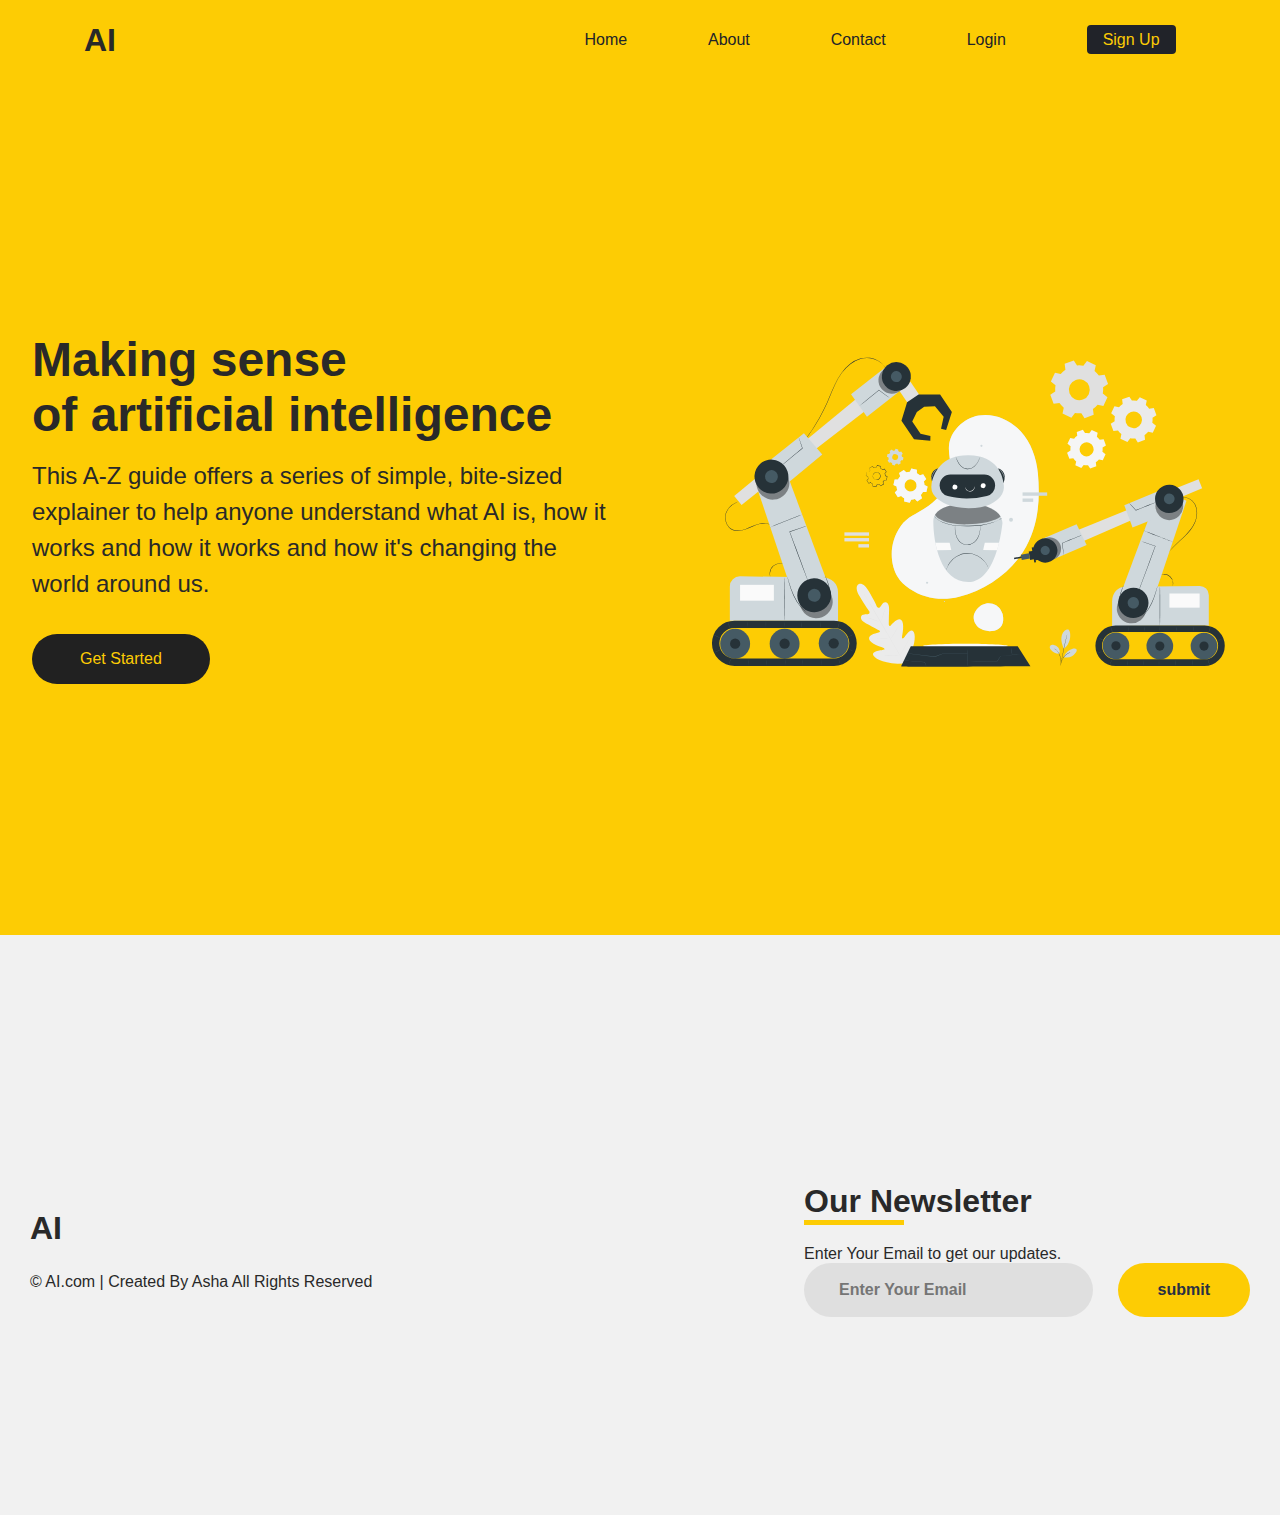
<file: index.html>
<!DOCTYPE html>
<html lang="en">

<head>
    <meta charset="UTF-8">
    <meta name="viewport" content="width=device-width, initial-scale=1.0">
    <link href="http://fonts.cdnfonts.com/css/nrt-reg" rel="stylesheet">
    <link rel="stylesheet" href="styles.css">
    <title>Home</title>
</head>

<body>

    <!-- navbar -->
    <div class="nav-container">
        <nav class="navbar">
            <h1 id="navbar-logo"><a href="index.html">AI</a></h1>
            <div class="menu-toggle" id="mobile-menu">
                <span class="bar"></span>
                <span class="bar"></span>
            </div>
            <ul class="nav-menu">
                <li><a href="index.html" class="nav-links">Home</a></li>
                <li><a href="about.html" class="nav-links">About</a></li>
                <li><a href="contact.html" class="nav-links">Contact</a></li>
                <li><a href="login.html" class="nav-links">Login</a></li>
                <li><a href="register.html" class="nav-links nav-links-btn">Sign Up</a></li>
            </ul>
        </nav>
    </div>
    <section class="hero">
        <div class="hero-container">
            <div class="column-left">
                <h1>Making sense <br>of artificial intelligence</h1>
                <p>
                    This A-Z guide offers a series of simple, bite-sized explainer to help anyone understand what AI is,
                    how it works and how it works and how it's changing the world around us.
                </p>
                <button class="card-button"><a href="Card.html">Get Started</a></button>
            </div>
            <div class="column-right">
                <img src="./images/ai.svg" alt="illustration
            " class="hero-image" />
            </div>
        </div>
    </section>



    <!-- Footer -->
    <footer>
        <div class="footer-container">
            <div class="left-col">
                <h1 class="logo">AI</h1>
                <div class="social-media">
                    <a href="#"><i class="fab fa-facebook-f"></i></a>
                    <a href="#"><i class="fab fa-twitter"></i></a>
                    <a href="#"><i class="fab fa-instagram"></i></a>
                </div>
                <p class="right-text">&copy; AI.com | Created By Asha All Rights Reserved</p>
            </div>

            <div class="right-col">
                <h1 class="newtitle">Our Newsletter</h1>
                <div class="border"></div>
                <p>Enter Your Email to get our updates.</p>
                <form action="" class="newsletter-form">
                    <input type="text" class="txtb" placeholder="Enter Your Email">
                    <input type="submit" class="button" value="submit">
                </form>
            </div>
    </footer>




    <script src="index.js"></script>
</body>

</html>
</file>
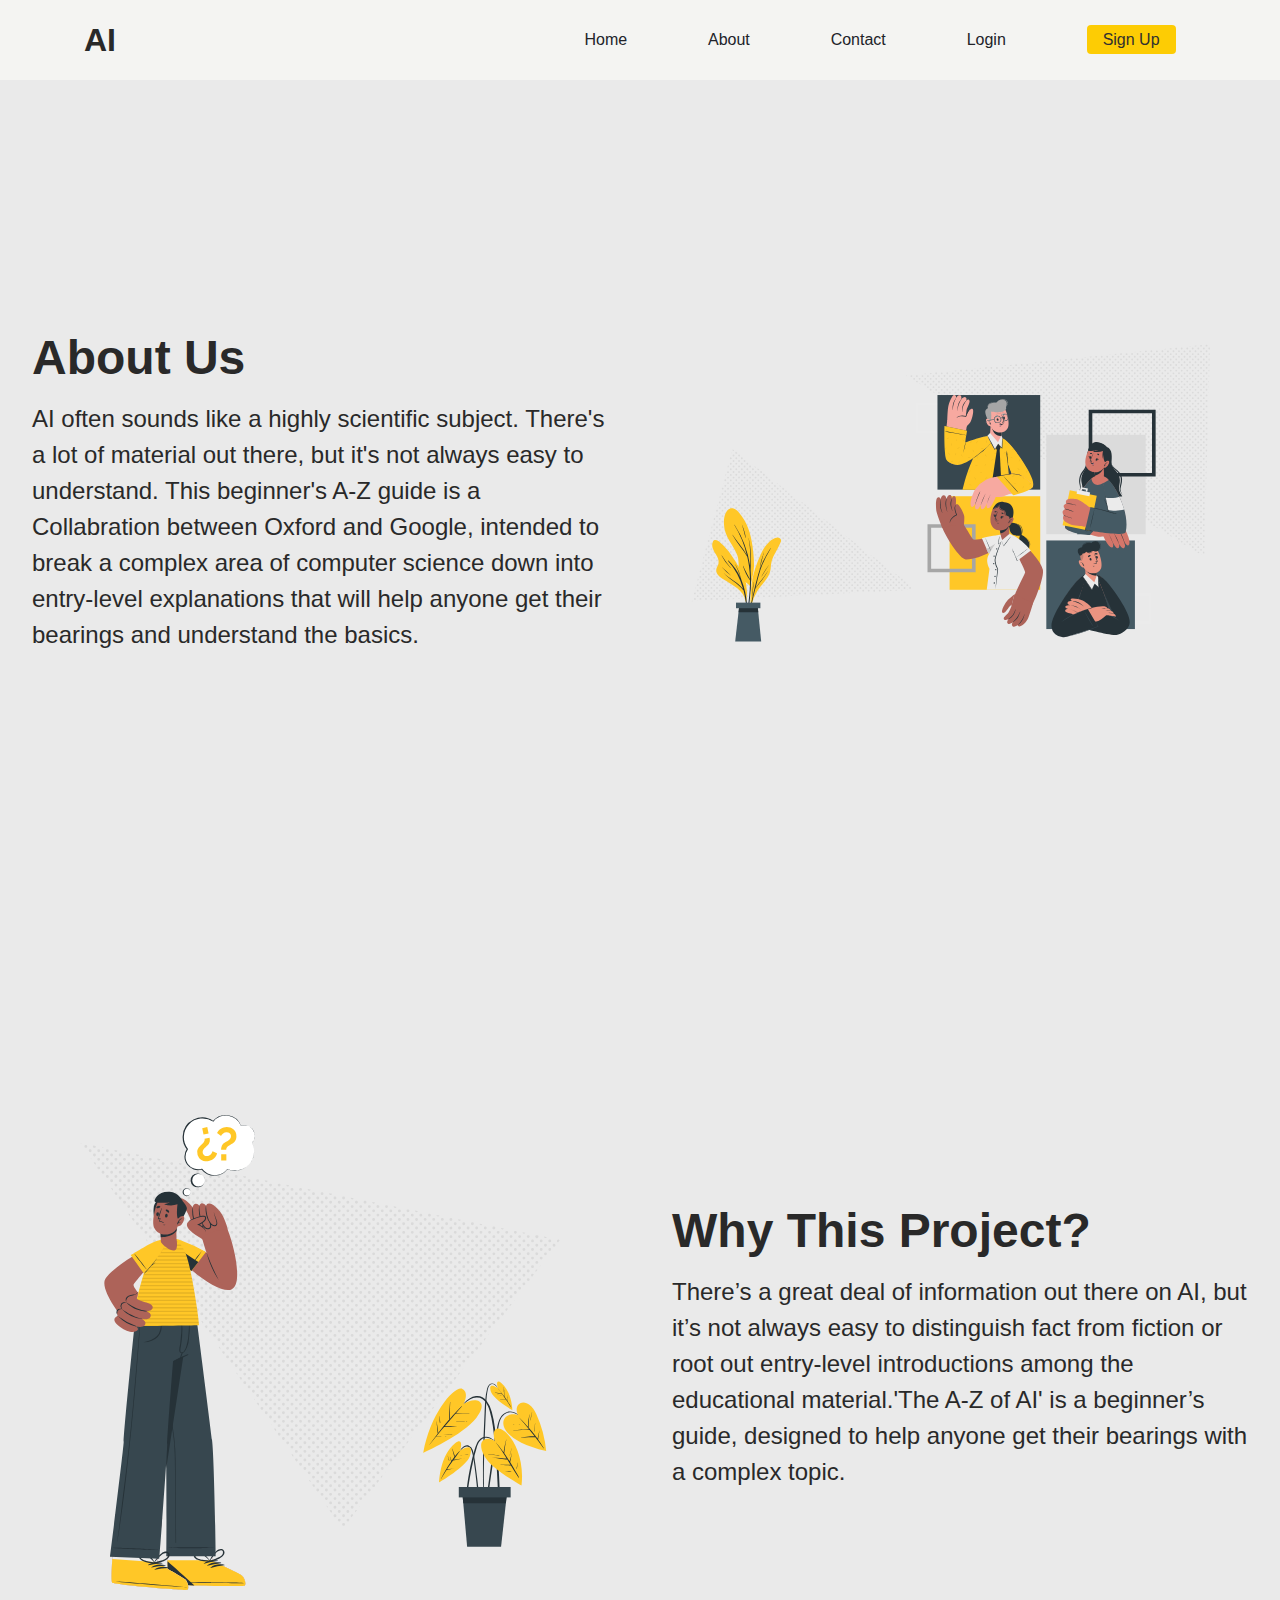
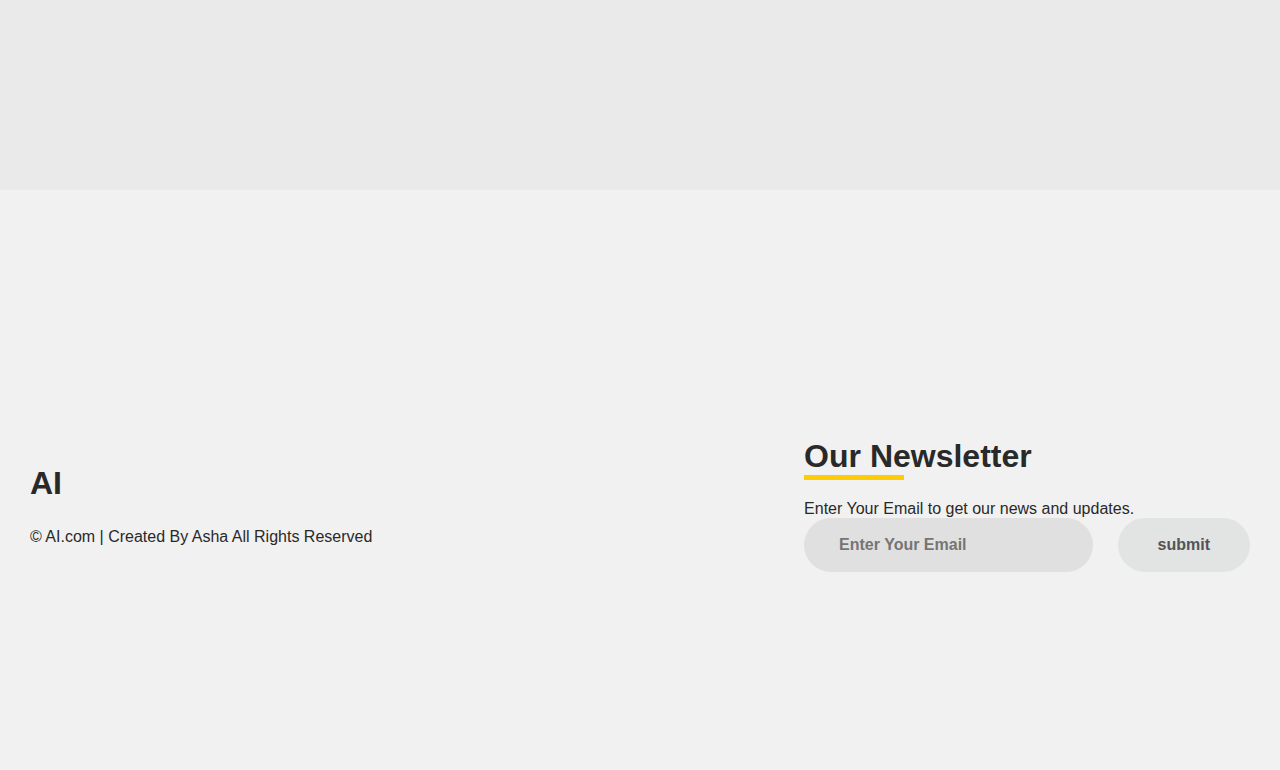
<file: about.html>
<!DOCTYPE html>
<html lang="en">
<head>
    <meta charset="UTF-8">
    <meta name="viewport" content="width=device-width, initial-scale=1.0">
    <link href="http://fonts.cdnfonts.com/css/fanwood" rel="stylesheet">
    <link rel="stylesheet" href="about.css">
    <link rel="stylesheet" href="index.html">
    <title>About</title>
</head>
<body>
    <!-- navbar -->
    <div class="nav-container">
        <nav class="navbar">
            <h1 id="navbar-logo"><a href="index.html">AI</a></h1>
            <div class="menu-toggle" id="mobile-menu">
                <span class="bar"></span>
                <span class="bar"></span>
            </div>
            <ul class="nav-menu">
                <li><a href="index.html" class="nav-links">Home</a></li>
                <li><a href="about.html" class="nav-links">About</a></li>
                <li><a href="contact.html" class="nav-links">Contact</a></li>
                <li><a href="login.html" class="nav-links">Login</a></li>
                <li><a href="register.html" class="nav-links nav-links-btn">Sign Up</a></li>
            </ul>
        </nav>
    </div>
    


    <!-- <!-- About Us section -->
    <section class="hero">
        <div class="hero-container">
            <div class="column-left">
                <h1>About Us</h1>
                <p>
                   AI often sounds like a highly scientific subject. There's a lot of material out there, but it's not always easy to understand.
                   This beginner's A-Z guide is a Collabration between Oxford and Google, intended to break a complex area of computer science down into entry-level
                   explanations that will help anyone get their bearings and understand the basics.
                </p>
            </div>
            <div class="column-right">
                <img src="./images/about.svg" alt="illustration
            " class="hero-image" />
            </div>
        </div>
    </section>

    <section class="hero">
        <div class="hero-container">
             <div class="column-right">
                <img src="./images/q.svg" alt="illustration
            " class="hero-image" />
            </div>
            <div class="column-left">
                <h1>Why This Project?</h1>
                <p>
                    There’s a great deal of information out there on AI, but it’s not always easy to distinguish
                    fact from fiction or root out entry-level introductions among the educational material.'The 
                    A-Z of AI' is a beginner’s guide, designed to help anyone get their bearings with a complex
                    topic.
                </p>
            </div>
        </div>
    </section>



     <!-- Footer -->
     <footer>
        <div class="footer-container">
            <div class="left-col">
                <h1 class="logo">AI</h1>
                <div class="social-media">
                    <a href="#"><i class="fab fa-facebook-f"></i></a>
                    <a href="#"><i class="fab fa-twitter"></i></a>
                    <a href="#"><i class="fab fa-instagram"></i></a>
                </div>
                <p class="right-text">&copy; AI.com | Created By Asha All Rights Reserved</p>
            </div>

            <div class="right-col">
                <h1 class="newtitle">Our Newsletter</h1>
                <div class="border"></div>
                <p>Enter Your Email to get our news and updates.</p>
                <form action="" class="newsletter-form">
                    <input type="text" class="txtb" placeholder="Enter Your Email">
                    <input type="submit" class="button" value="submit">
                </form>
            </div>
    </footer>

</body>
</html>
</file>
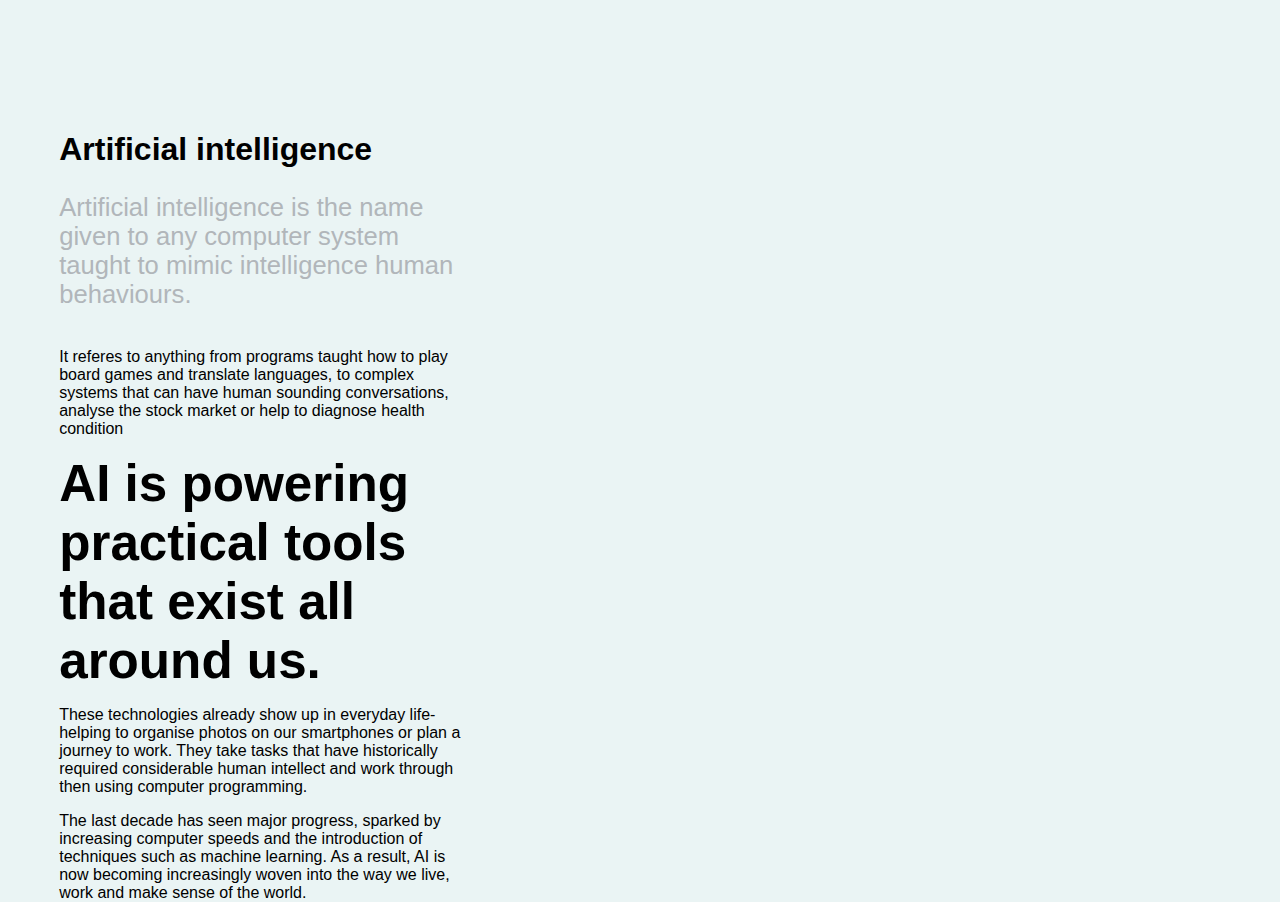
<file: ai-info.html>
<!DOCTYPE html>
<html>
	<head>
		<meta charset="UTF-8" />
		<meta http-equiv="X-UA-Compatible" content="IE=edge">
		<meta name="viewport" content="width=device-width, initial-scale=1">
		<title>AI</title>
		<meta name="description" content="Prism slider using canvas globalCompositeOperation" />
    <meta name="keywords" content="prism, images, globalCompositeOperation, canvas, demo, web design, slider" />
    <link rel="stylesheet" href="info.css"> 
    <link href="http://fonts.cdnfonts.com/css/arch-rival" rel="stylesheet">
	</head>
	<body class="demo-3">
		<div class="container">
			<header class="codrops-header">
				<!-- <h1>Prism Effect Slider</h1> -->
				
			</header>
			<div class="content">
			

				<div class="wrapper">
					<div class="prism-slider prism-slider--left">
						<ul class="navigation"></ul>
					</div>
					<div class="copy copy--left">
						<article>
							<h1>Artificial intelligence</h1>
							<p>
              Artificial intelligence is the name given to any computer 
              system taught to mimic intelligence human behaviours.
							</p>
							<p>
                It referes to anything from programs taught how to play board games and translate
                languages, to complex systems that can have human sounding conversations, analyse
                the stock market or help to diagnose health condition           
              </p>

              <h2>AI is powering practical tools that exist all around us.</h2>
              <p>
                  These technologies already show up in everyday life-helping to organise photos 
                  on our smartphones or plan a journey to work. They take tasks that have historically required 
                  considerable human intellect and work through then using computer programming.
              </p>
              <p>
                The last decade has seen major progress, sparked by increasing computer speeds and the introduction
                of techniques such as machine learning. As a result, AI is now becoming increasingly woven into the 
                way we live, work and make sense of the world.
            </p>
						</article>
					</div>
				</div>

				<!-- End Demo -->
			</div>
			
    </div><!-- /container -->
    <script src="card.js"></script>

	</body>
</html>
</file>
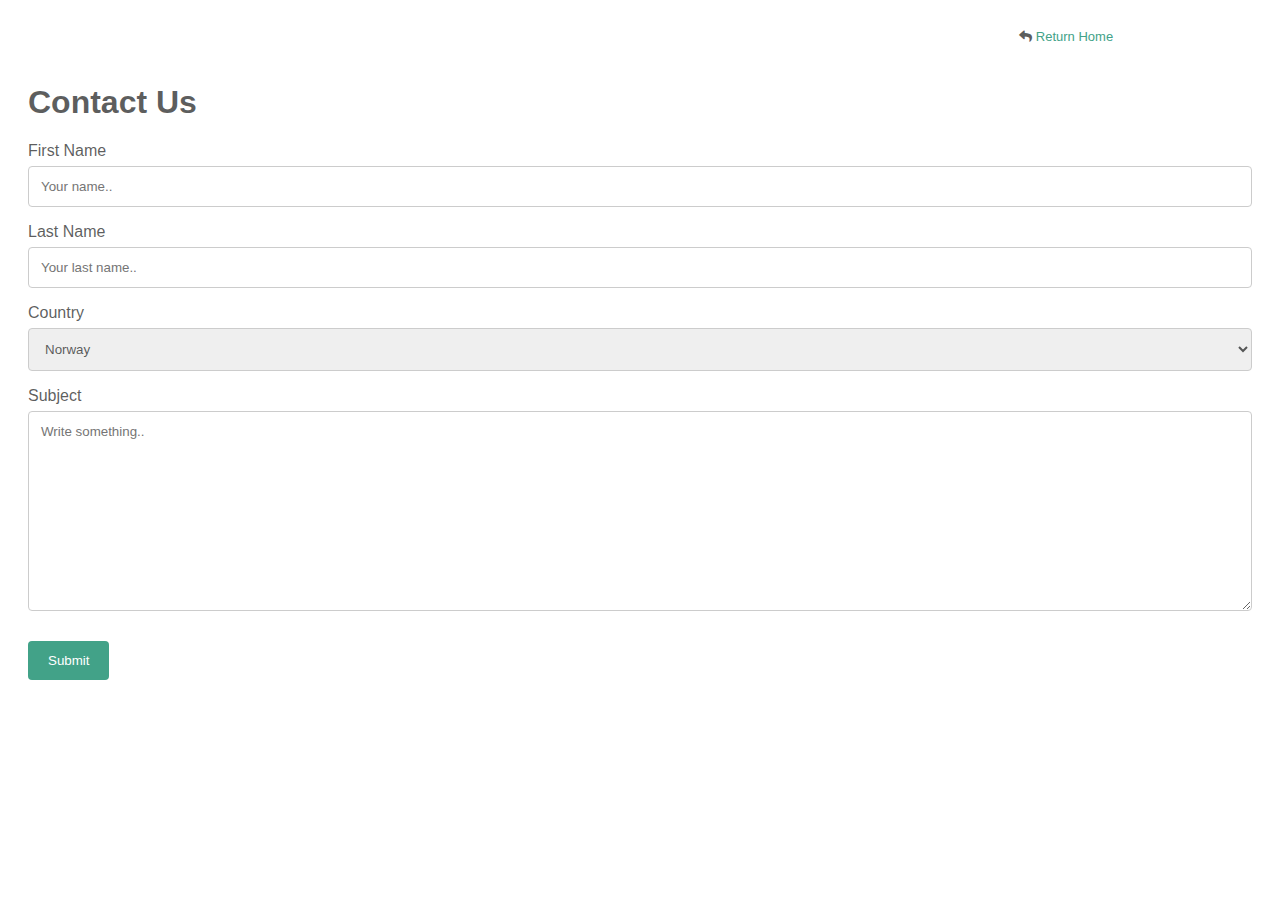
<file: contact.html>
<!DOCTYPE html>
<html lang="en">
<head>
    <meta charset="UTF-8">
    <meta name="viewport" content="width=device-width, initial-scale=1.0">
    <link href="contact.css" rel="stylesheet">
    <link href="http://fonts.cdnfonts.com/css/arya" rel="stylesheet">
    <link href="https://cdnjs.cloudflare.com/ajax/libs/font-awesome/5.15.1/css/all.min.css" rel="stylesheet">
    <title>Contact</title>
</head>
<body>
  <div class="return-to-home">
    <i class="fas fa-reply" ></i>
    <a  href="index.html" >Return Home</a>
    </div>
  <div class="container">

    <form action="#">
      <h1>Contact Us</h1>
  
      <label for="fname">First Name</label>
      <input type="text" id="fname" name="firstname" placeholder="Your name..">
  
      <label for="lname">Last Name</label>
      <input type="text" id="lname" name="lastname" placeholder="Your last name..">
  
      <label for="country">Country</label>
      <select id="country" name="country">
        <option value="usa">Norway</option>
        <option value="australia">Sweden</option>
        <option value="canada">Denmark</option>
        <option value="australia">Finland</option>
        
        
      </select>
  
      <label for="subject">Subject</label>
      <textarea id="subject" name="subject" placeholder="Write something.." style="height:200px"></textarea>
  
      <input type="submit" value="Submit">
  
    </form>
  </div>
</body>
</html>
</file>
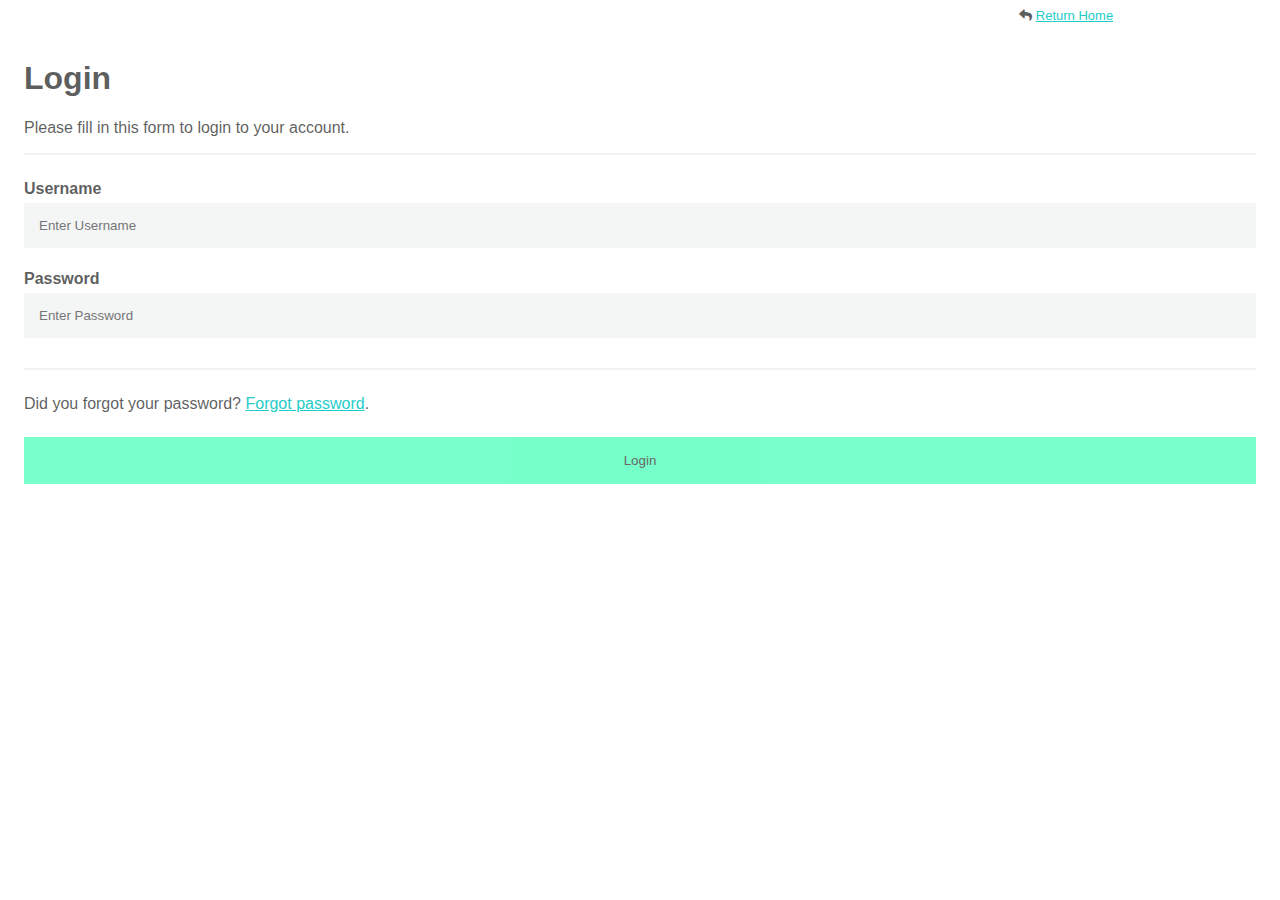
<file: login.html>
<!DOCTYPE html>
<html lang="en">
  <head>
    <meta charset="UTF-8" />
    <meta name="viewport" content="width=device-width, initial-scale=1.0" />
    <link href="https://cdnjs.cloudflare.com/ajax/libs/font-awesome/5.15.1/css/all.min.css" rel="stylesheet">
    <link href="http://fonts.cdnfonts.com/css/arya" rel="stylesheet">
    <link href="register.css" rel="stylesheet" />
    <link href="index.html" rel="stylesheet" />
    <title>Register</title>
  </head>
  <body>
    <div class="return-to-home">
      <i class="fas fa-reply" ></i>
      <a  href="index.html" >Return Home</a>
      </div>
    <form action="#">
      <div class="container">
        <h1>Login</h1>
        <p>Please fill in this form to login to your account.</p>
        <hr />

        <label for="email"><b>Username</b></label>
        <input
          type="text"
          placeholder="Enter Username"
          name="email"
          id="email"
          required
        />

        <label for="psw"><b>Password</b></label>
        <input
          type="password"
          placeholder="Enter Password"
          name="psw"
          id="psw"
          required
        />
        <hr />

        <p>
          Did you forgot your password?
          <a href="reset.html">Forgot password</a>.
        </p>
        <button type="submit" class="registerbtn">Login</button>
      </div>
    </form>
  </body>
</html>
</file>
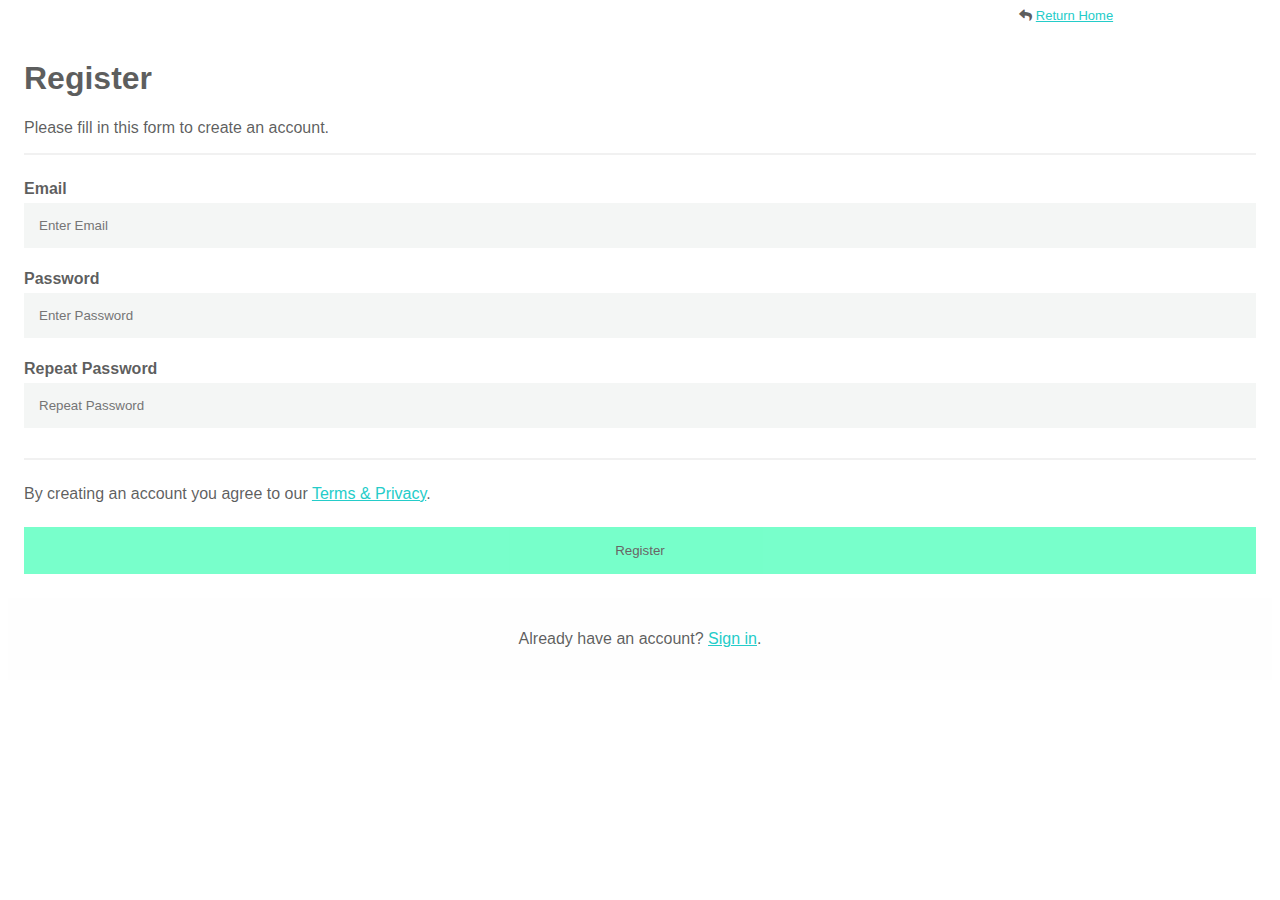
<file: register.html>
<!DOCTYPE html>
<html lang="en">
  <head>
    <meta charset="UTF-8" />
    <meta name="viewport" content="width=device-width, initial-scale=1.0" />
    <link href="https://cdnjs.cloudflare.com/ajax/libs/font-awesome/5.15.1/css/all.min.css" rel="stylesheet">
    <link href="http://fonts.cdnfonts.com/css/arya" rel="stylesheet">
    <link href="register.css" rel="stylesheet" />
    <link href="index.html" rel="stylesheet" />
    <title>Register</title>
  </head>
  <body>
    <div class="return-to-home">
      <i class="fas fa-reply" ></i>
      <a  href="index.html" >Return Home</a>
      </div>
    <form action="#">
      <div class="container">
        <h1>Register</h1>
        <p>Please fill in this form to create an account.</p>
        <hr />

        <label for="email"><b>Email</b></label>
        <input
          type="text"
          placeholder="Enter Email"
          name="email"
          id="email"
          required
        />

        <label for="psw"><b>Password</b></label>
        <input
          type="password"
          placeholder="Enter Password"
          name="psw"
          id="psw"
          required
        />

        <label for="psw-repeat"><b>Repeat Password</b></label>
        <input
          type="password"
          placeholder="Repeat Password"
          name="psw-repeat"
          id="psw-repeat"
          required
        />
        <hr />

        <p>
          By creating an account you agree to our
          <a href="#">Terms & Privacy</a>.
        </p>
        <button type="submit" class="registerbtn">Register</button>
      </div>

      <div class="container signin">
        <p>Already have an account? <a href="login.html">Sign in</a>.</p>
      </div>
    </form>
  </body>
</html>
</file>
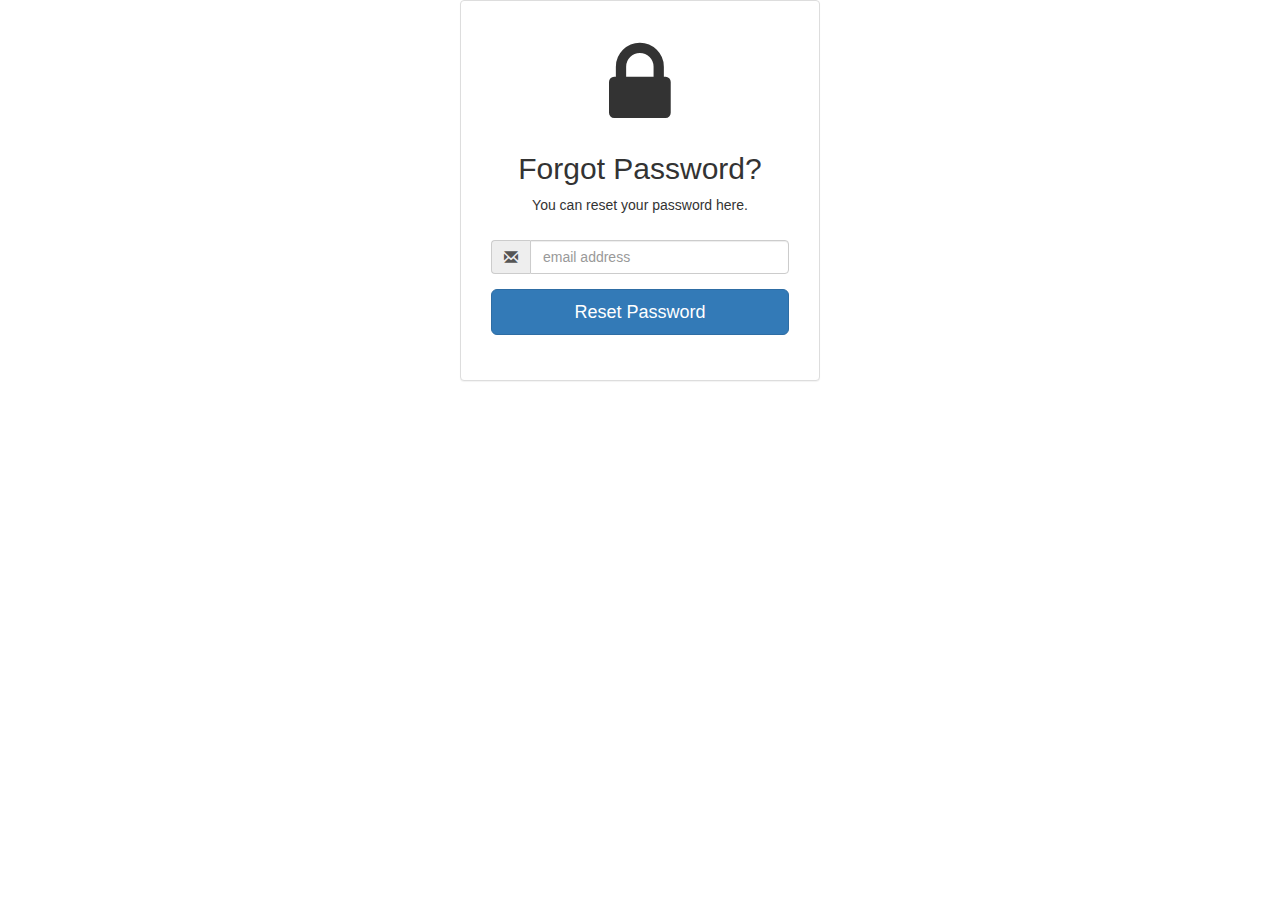
<file: reset.html>
<!DOCTYPE html>
<html lang="en">
  <head>
    <meta charset="UTF-8" />
    <meta name="viewport" content="width=device-width, initial-scale=1.0" />
    <link
      href="//maxcdn.bootstrapcdn.com/bootstrap/3.3.0/css/bootstrap.min.css"
      rel="stylesheet"
      id="bootstrap-css"
    />
    <link
      rel="stylesheet"
      href="https://maxcdn.bootstrapcdn.com/font-awesome/4.5.0/css/font-awesome.min.css"
    />
    <title>Forgot password</title>
  </head>
  <body>
    <div class="form-gap"></div>
    <div class="container">
      <div class="row">
        <div class="col-md-4 col-md-offset-4">
          <div class="panel panel-default">
            <div class="panel-body">
              <div class="text-center">
                <h3><i class="fa fa-lock fa-4x"></i></h3>
                <h2 class="text-center">Forgot Password?</h2>
                <p>You can reset your password here.</p>
                <div class="panel-body">
                  <form
                    id="register-form"
                    role="form"
                    autocomplete="off"
                    class="form"
                    method="post"
                  >
                    <div class="form-group">
                      <div class="input-group">
                        <span class="input-group-addon"
                          ><i
                            class="glyphicon glyphicon-envelope color-blue"
                          ></i
                        ></span>
                        <input
                          id="email"
                          name="email"
                          placeholder="email address"
                          class="form-control"
                          type="email"
                        />
                      </div>
                    </div>
                    <div class="form-group">
                      <input
                        name="recover-submit"
                        class="btn btn-lg btn-primary btn-block"
                        value="Reset Password"
                        type="submit"
                      />
                    </div>
                    <input
                      type="hidden"
                      class="hide"
                      name="token"
                      id="token"
                      value=""
                    />
                  </form>
                </div>
              </div>
            </div>
          </div>
        </div>
      </div>
    </div>

    <script src="//maxcdn.bootstrapcdn.com/bootstrap/3.3.0/js/bootstrap.min.js"></script>
    <script src="//code.jquery.com/jquery-1.11.1.min.js"></script>
  </body>
</html>
</file>
<file: styles.css>
@import url("content.css");

:root {
    --darkgrey: #212329;
    --brightyellow:#fdcc04;
    --white: #FAFAFA;
    --whitesmoke: #F6F6F6;
}

*{
    box-sizing: border-box;
    margin: 0;
    padding: 0;
    color: #292929;
    font-family: 'NRT Reg', sans-serif;                                      

}
.nav-container{
    width: 100%;
    background: var(--brightyellow);
}
.navbar{
    display: grid;
    grid-template-columns: 0.2fr auto 1fr;
    align-items: center;
    height: 80px;
    width: 90%;
    max-width: 1720px;
    margin: 0 auto;         
}
#navbar-logo{
    color: var(--darkgrey);
    justify-self: start;
    margin-left: 20px;
    cursor: pointer;
    
}
#navbar-logo a{
    text-decoration: none;
}
.nav-menu {
    display: grid;
    grid-template-columns: repeat(5, auto);
    list-style: none;
    text-align: center;
    width: 70%;
    justify-self: end;
}
.nav-links{ 
    color: var(--darkgrey);
    text-decoration: none;
}

.nav-links:hover{
    color: #656D73;
    transition: all 0.2s ease-out;
}
.nav-links-btn{
    background-color: var(--darkgrey);
    padding: 6px 16px;
    border-radius: 4px;
    color: var(--brightyellow);
}
.nav-links-btn:hover{
    background-color: transparent;
    color: #ffffff;
    padding: 5px 15px;
    border-radius: 4px;
    border: solid 1px var(--brightyellow);
}
.menu-toggle .bar{
    width: 25px;
    height: 3px;
    margin: 5px auto;
    transition: all 0.3s ease-in-out;
    background: var(--darkgrey);
}
@media screen and (max-width: 768px) {
    .nav-container{
        position: relative;
    }
    .nav-menu{
        display: grid;
        grid-template-columns: auto;
        background: var(--brightyellow);
        margin: 0;
        width: 100%;
        position: absolute;
        top: 80px;
        left: -100%;
        opacity: 0;
        transition: all 0.5s ease;
    }
    #navbar-logo{
        margin-left: 20px;
    }
    .nav-menu.active{
        background-color: var(--brightyellow);
        left: 0;
        opacity: 1;
        transition: all 0.5s ease;
    }
    .nav-links{
        text-align: center;
        line-height: 60px;
        width: 100%;
        display: table;
    }
    .navbar{
        width: 100%;
    }
    .nav-links-btn{
        border: none;
        padding: 0;
        border-radius: 0;
        background-color: var(--brightyellow);
        color: var(--darkgrey);
        transition: all 0.4s ease-out;
    }
    .card-button {
        text-decoration: none;
    }
    .nav-links-btn:hover{
        border: none;
        padding: 0;
        border-radius: 0;
        background-color: var(--brightyellow);
        color: var(--darkgrey);
        transition: all 0.4s ease-out;
    }
    #mobile-menu{
        position: absolute;
        top: 30%;
        right: 5%;
        transform: translate(5%, 20%);
    }
    .menu-toggle .bar{
        display: block;
        cursor: pointer;
    }
    .menu-toggle:hover{
        cursor: pointer;
    }
  
    #mobile-menu.is-active .bar:nth-child(1){
        transform: translateY(8px) rotate(180deg);
    }
    #mobile-menu.is-active .bar:nth-child(3){
        transform: translateY(-8px) rotate(-180deg);
    }
}




/* Footer */

footer {
    background: #f1f1f1;
    padding: 90px 0;
}

.footer-container {
    max-width: 1300px;
    margin: auto;
    width: 100%;
    height: 350px;
    margin-top: 50px;
    padding: 0 30px;
    background-color: #f1f1f1;
    display: flex;
    justify-content: space-between;
    align-items: center;
    flex-wrap: wrap-reverse;
}

.logo {
    width: 180px;
}

.social-media a {
    color: #001a21;
    margin-right: 25px;
    font-size: 22px;
    text-decoration: none;
    transition: .3s linear;
}

.social-media a:hover {
    color: rgb(136, 72, 62);
}

.right-col h1 {
    font-size: 26;
}

.border {
    width: 100px;
    height: 5px;
    background-color: var(--brightyellow);
    margin-bottom: 20px;
}

.newletter-form {
    display: flex;
    justify-content: center;
    flex-wrap: wrap;
}

.txtb {
    flex: 1;
    padding: 18px 35px;
    font-size: 16px;
    color: #7c7e83;
    background: #dfdfdf;
    border: none;
    font-weight: 700;
    outline: none;
    border-radius: 30px;
    min-width: 260px;
}

.button {
    padding: 18px 40px;
    font-size: 16px;
    color: #293043;
    background: var(--brightyellow);
    border: none;
    font-weight: 700;
    outline: none;
    border-radius: 30px;
    margin-left: 20px;
    cursor: pointer;
    transition: opacity .3s linear;
}

.button:hover {
    opacity: 0.7;
}

@media screen and (max-width: 960px) {
    .footer-container {
        max-width: 600px;
    }
    .right-col {
        width: 100%;
        margin-bottom: 20px;
    }
    .left-col {
        width: 100%;
        text-align: center;
    }
}

@media screen and (max-width: 700px) {
    .btn {
        margin: 0;
        width: 100%;
        margin-top: 50px;
    }
}
</file>
<file: about.css>
@import url("styles.css");
* {
    box-sizing: border-box;
    margin: 0;
    padding: 0;
    font-family: 'Fanwood', sans-serif;                                     
  }

  .nav-container{
    width: 100%;
    background:  #F4F4F2;
}
.navbar{
    display: grid;
    grid-template-columns: 0.2fr auto 1fr;
    align-items: center;
    height: 80px;
    width: 90%;
    max-width: 1720px;
    margin: 0 auto;         
}
#navbar-logo{
    color: var(--darkgrey);
    justify-self: start;
    margin-left: 20px;
    cursor: pointer;

}
#navbar-logo a{
  text-decoration: none;
  
}
.nav-menu {
    display: grid;
    grid-template-columns: repeat(5, auto);
    list-style: none;
    text-align: center;
    width: 70%;
    justify-self: end;
}
.nav-links{ 
    color: var(--darkgrey);
    text-decoration: none;
}

.nav-links:hover{
    color: #656D73;
    transition: all 0.2s ease-out;
}
.nav-links-btn{
    background-color:  #fdcc04;
    padding: 6px 16px;
    border-radius: 4px;
    color: rgb(48, 48, 47);
}
.nav-links-btn:hover{
    background-color: #fdcb04cb;
    color: #505050;
    padding: 5px 15px;
    border-radius: 4px;
    border: solid 1px var(--brightyellow);
}
.menu-toggle .bar{
    width: 25px;
    height: 3px;
    margin: 5px auto;
    transition: all 0.3s ease-in-out;
    background: var(--darkgrey);
}

@media screen and (max-width: 768px) {
    .nav-container{
        position: relative;
    }
    .nav-menu{
        display: grid;
        grid-template-columns: auto;
        background: var(--brightyellow);
        margin: 0;
        width: 100%;
        position: absolute;
        top: 80px;
        left: -100%;
        opacity: 0;
        transition: all 0.5s ease;
    }
    #navbar-logo{
        margin-left: 20px;
    }
    .nav-menu.active{
        background-color: var(--brightyellow);
        left: 0;
        opacity: 1;
        transition: all 0.5s ease;
    }
    .nav-links{
        text-align: center;
        line-height: 60px;
        width: 100%;
        display: table;
    }
    .navbar{
        width: 100%;
    }
    .nav-links-btn{
        border: none;
        padding: 0;
        border-radius: 0;
        background-color: var(--brightyellow);
        color: var(--darkgrey);
        transition: all 0.4s ease-out;
    }
    .nav-links-btn:hover{
        border: none;
        padding: 0;
        border-radius: 0;
        background-color: var(--brightyellow);
        color: var(--darkgrey);
        transition: all 0.4s ease-out;
    }
    #mobile-menu{
        position: absolute;
        top: 30%;
        right: 5%;
        transform: translate(5%, 20%);
    }
    .menu-toggle .bar{
        display: block;
        cursor: pointer;
    }
    .menu-toggle:hover{
        cursor: pointer;
    }
  
    #mobile-menu.is-active .bar:nth-child(1){
        transform: translateY(8px) rotate(180deg);
    }
    #mobile-menu.is-active .bar:nth-child(3){
        transform: translateY(-8px) rotate(-180deg);
    }
}

  .hero {
    background: #eaeaea;
  }
  
  .hero-container {
    display: grid;
    grid-template-columns: 1fr 1fr;
    height: 95vh;
    padding: 3rem calc((100vw - 1300px) / 2);
  }
  
  .column-left {
    display: flex;
    flex-direction: column;
    justify-content: center;
    align-items: flex-start;
    color: #000;
    padding: 0rem 2rem;
  }
  
  .column-left h1 {
    margin-bottom: 1rem;
    font-size: 3rem;
  }
  
  .column-left p {
    margin-bottom: 2rem;
    font-size: 1.5rem;
    line-height: 1.5;
  }
  

  .column-right {
    display: flex;
    justify-content: center;
    align-items: center;
    padding: 0rem 2rem;
  }
  
  .hero-image {
    width: 100%;
    height: 100%;
  }
  
  @media screen and (max-width: 768px) {
    .hero-container {
      grid-template-columns: 1fr;
    }
  }
  

  
  /* Footer */

footer {
  background: #f1f1f1;
  padding: 90px 0;
}

.footer-container {
  max-width: 1300px;
  margin: auto;
  width: 100%;
  height: 350px;
  margin-top: 50px;
  padding: 0 30px;
  background-color: #f1f1f1;
  display: flex;
  justify-content: space-between;
  align-items: center;
  flex-wrap: wrap-reverse;
}

.logo {
  width: 180px;
}

.social-media a {
  color: #001a21;
  margin-right: 25px;
  font-size: 22px;
  text-decoration: none;
  transition: .3s linear;
}

.social-media a:hover {
  color: rgb(136, 72, 62);
}

.right-col h1 {
  font-size: 26;
}

.border {
  width: 100px;
  height: 5px;
  background-color: var(--brightyellow);
}

.newletter-form {
  display: flex;
  justify-content: center;
  flex-wrap: wrap;
}

.txtb {
  flex: 1;
  padding: 18px 35px;
  font-size: 16px;
  color: #cecdcd;
  background: #dfdfdff7;
  border: none;
  font-weight: 700;
  outline: none;
  border-radius: 30px;
  min-width: 260px;
}

.button {
  padding: 18px 40px;
  font-size: 16px;
  color: #535457;
  background:#d6d7d88e;
  border: none;
  font-weight: 700;
  outline: none;
  border-radius: 30px;
  margin-left: 20px;
  cursor: pointer;
  transition: opacity .3s linear;
}

.button:hover {
  background-color: #495464;
  opacity: 0.7;
}

@media screen and (max-width: 960px) {
  .footer-container {
      max-width: 600px;
  }
  .right-col {
      width: 100%;
      margin-bottom: 20px;
  }
  .left-col {
      width: 100%;
      text-align: center;
  }
}

@media screen and (max-width: 700px) {
  .btn {
      margin: 0;
      width: 100%;
      margin-top: 50px;
  }
}
</file>
<file: info.css>
*{
  background-color: #eaf4f4;
  font-family: 'BPreplay', sans-serif;
                                                
}
header{
  height:50px !important;
}

/* Article Layout */
.wrapper {
	width: 100%;

}

.wrapper:after {
	content: '';
	clear: both;
	display: block;
}

.wrapper .copy {
	width: 40%;
	float: left;
	position: relative;
}

.demo-2 .wrapper .copy {
	float: right;
}

.wrapper .copy:before {
	width: 0;
	height: 0;
	float: left;
	padding-bottom: 119%;
	content: '';
}

.wrapper .copy article {
	margin: auto;
	padding: 4vw;
	position: absolute;
	top: 0;
	right: 0;
	bottom: 0;
	left: 0;
}

.wrapper .copy h2 {
	margin: 0;
	font-size: 3em;
	font-size: 4vw;
}

.wrapper .copy p:first-of-type {
	color: #b1b6ba;
	font-size: 1.5em;
	font-size: 2vw;
	margin-bottom: 1.5em;
}

.wrapper .prism-slider {
	width: 60%;
	float: right;
	-webkit-user-select: none;
	-moz-user-select: none;
	-ms-user-select: none;
	user-select: none;
}

.demo-2 .wrapper .prism-slider {
	float: left;
}

/* PrismSlider */
.cache {
	display: none;
}


.prism-slider canvas {
	width: 100%;
	position: absolute;
	top: 0;
	left: 0;
}

.navigation {
	width: 100%;
	position: absolute;
	bottom: 5%;
	text-align: center;
	list-style: none;
	z-index: 1;
}

.navigation li {
	border: 3px solid #eceff1;
	width: 18px;
	height: 18px;
	margin: 0 5px;
	background: #52525a;
	border-radius: 50%;
	display: inline-block;
	cursor: pointer;
}

.navigation .active {
	background: #eceff1;
}

/* Media Queries */
@media screen and (max-width: 1024px) {
	.wrapper:after {
		display: none;
	}

	.wrapper .copy, .wrapper .prism-slider {
		width: 100%;
		float: none;
	}

	.wrapper .copy:before {
		display: none;
	}

	.wrapper .copy article {
		position: relative;
		padding: 50px;
		display: block;
	}

	.wrapper .copy h1 {
		font-size: 10vw;
	}
	.wrapper .copy h2 {
    font-size: 2vw;
    color: #a4c3b2;
                                                
	}

	.wrapper .copy p:first-of-type {
    font-size: 3vw;
    
	}

	.wrapper .prism-slider {
		padding-bottom: 80%;
	}

	.navigation li {
		width: 24px;
		height: 24px;
	}
}
</file>
<file: contact.css>
* {
    margin-top: 10px;
    padding: 0;
    font-family: "Arya", sans-serif;
    color: #090a0aab;
  }
  
  /* Style inputs with type="text", select elements and textareas */
  input[type="text"],
  select,
  textarea {
    width: 100%; /* Full width */
    padding: 12px; /* Some padding */
    border: 1px solid #ccc; /* Gray border */
    border-radius: 4px; /* Rounded borders */
    box-sizing: border-box; /* Make sure that padding and width stays in place */
    margin-top: 6px; /* Add a top margin */
    margin-bottom: 16px; /* Bottom margin */
    resize: vertical; /* Allow the user to vertically resize the textarea (not horizontally) */
  }
  
  /* Style the submit button with a specific background color etc */
  input[type="submit"] {
    background-color: #42a288;
    color: white;
    padding: 12px 20px;
    border: none;
    border-radius: 4px;
    cursor: pointer;
  }
  
  /* When moving the mouse over the submit button, add a darker green color */
  input[type="submit"]:hover {
    background-color: #45a049;
  }
  
  /* Add a background color and some padding around the form */
  .container {
    border-radius: 5px;
    background-color: #ffffff;
    padding: 20px;
  }
  
  a {
    text-decoration: none;
    color: #42a288;
  }
  
  .return-to-home {
    font-size: 13px;
    padding-left: 80%;
    color: rgb(63, 60, 60);
  }
  
  return-to-home:hover {
    color: rgb(21, 19, 19);
  }
</file>
<file: register.css>
* {
    /* margin: 0;
    padding: 0; */
    box-sizing: border-box;
    font-family: 'Arya', sans-serif;
    color: #090a0aab;
                                                  
  }
  
  /* Add padding to containers */
  .container {
    padding: 16px;
  }
  
  /* Full-width input fields */
  input[type="text"],
  input[type="password"] {
    width: 100%;
    padding: 15px;
    margin: 5px 0 22px 0;
    display: inline-block;
    border: none;
    background: #63807812;
  }
  
  input[type="text"]:focus,
  input[type="password"]:focus {
    background-color: rgba(255, 255, 255, 0.063);
    outline: none;
  }
  
  /* Overwrite default styles of hr */
  hr {
    border: 1px solid #f1f1f1;
    margin-bottom: 25px;
  }
  
  /* Set a style for the submit/register button */
  .registerbtn {
    background-color: #00ff9d96;
    color: rgb(89, 85, 85);
    padding: 16px 20px;
    margin: 8px 0;
    border: none;
    cursor: pointer;
    width: 100%;
    opacity: 0.9;
  }
  
  .registerbtn:hover {
    opacity: 5;
  }
  
  /* Add a blue text color to links */
  a {
    color: rgb(36, 204, 201);
  }
  
  /* Set a grey background color and center the text of the "sign in" section */
  .signin {
    background-color: #63807802;
    text-align: center;
  }
  
  .return-to-home{
    
    font-size: 13px;
    padding-left: 80%;
    color: rgb(63, 60, 60);
  }
  
  return-to-home:hover{
    color: rgb(21, 19, 19);
  }
</file>
